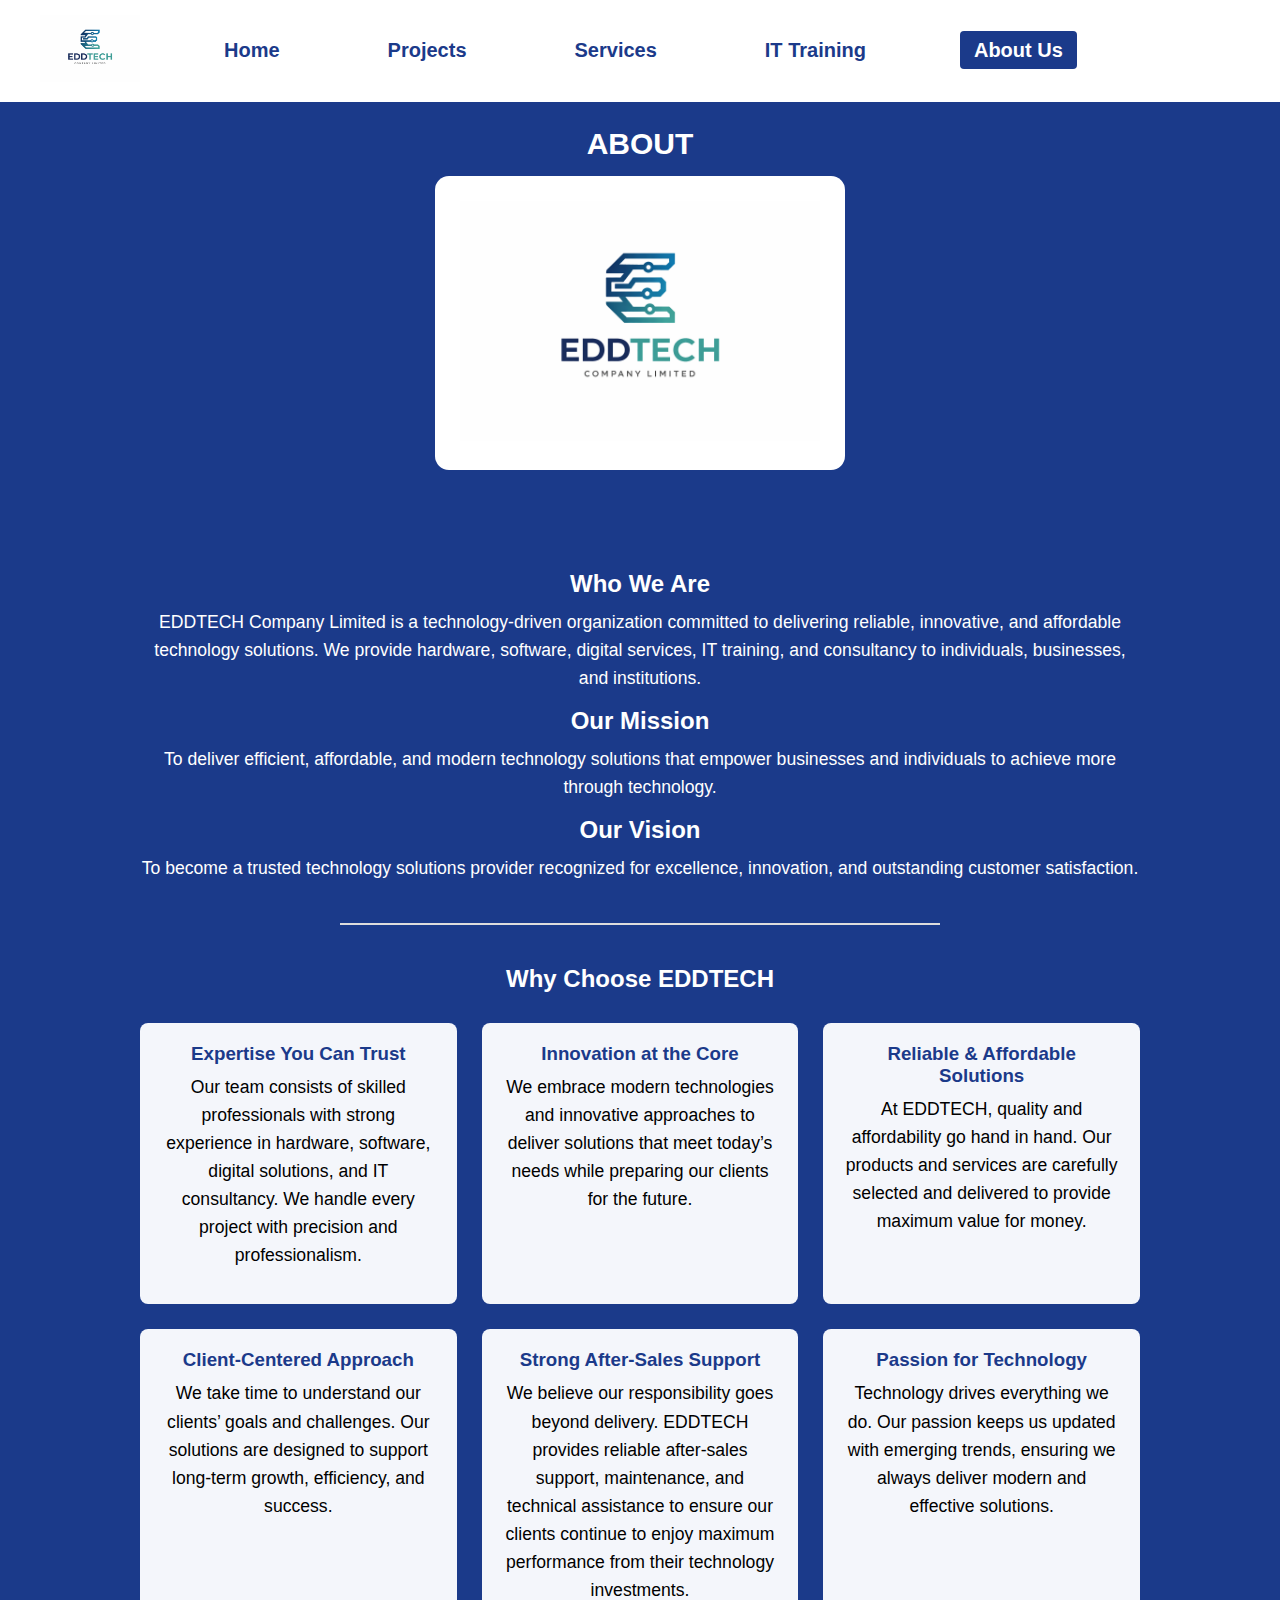
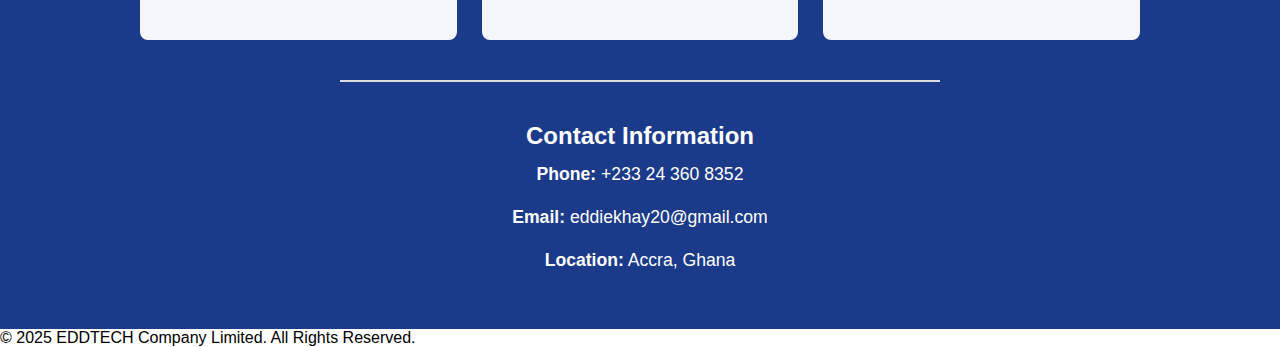
<file: about.html>
<!DOCTYPE html>
<html lang="en">
<head>
    <meta charset="UTF-8">
    <meta name="viewport" content="width=device-width, initial-scale=1.0">
    <title>About Us | EDDTECH</title>
    <link rel="stylesheet" href="style.css">
</head>
<body>

    <header class="header">
        <div class="logo">
            <img src="My Log.png" alt="EDDTECH Logo">
        </div>

        <nav class="nav">
            <ul>
        <li><a href="index.html">Home</a></li>
        <li><a href="projects.html">Projects</a></li>
        <li><a href="services.html">Services</a></li>
        <li><a href="training.html">IT Training</a></li>
        <li><a href="about.html" class="active">About Us</a></li>
    </ul>
        </nav>
    </header>

    
<section class="about-header">
    <h1>ABOUT</h1>

    <div class="about-logo-box">
        <img src="My Log.png" alt="EDDTECH Logo">
    </div>
</section>

    <section class="about-page">
        <div class="about-container">
            <div class="about-about">

            <h2>Who We Are</h2>
            <p>
                EDDTECH Company Limited is a technology-driven organization committed to
                delivering reliable, innovative, and affordable technology solutions.
                We provide hardware, software, digital services, IT training, and consultancy
                to individuals, businesses, and institutions.
            </p>

            <h2>Our Mission</h2>
            <p>
                To deliver efficient, affordable, and modern technology solutions that
                empower businesses and individuals to achieve more through technology.
            </p>

            <h2>Our Vision</h2>
            <p>
                To become a trusted technology solutions provider recognized for excellence,
                innovation, and outstanding customer satisfaction.
            </p>

            <hr>

            </div>

            <h2>Why Choose EDDTECH</h2>

            <div class="whyus-section">

                <div class="whyus-item">
                    <h3>Expertise You Can Trust</h3>
                    <p>
                        Our team consists of skilled professionals with strong experience
                        in hardware, software, digital solutions, and IT consultancy.
                        We handle every project with precision and professionalism.
                    </p>
                </div>

                <div class="whyus-item">
                    <h3>Innovation at the Core</h3>
                    <p>
                        We embrace modern technologies and innovative approaches to deliver
                        solutions that meet today’s needs while preparing our clients for
                        the future.
                    </p>
                </div>

                <div class="whyus-item">
                    <h3>Reliable & Affordable Solutions</h3>
                    <p>
                        At EDDTECH, quality and affordability go hand in hand. Our products
                        and services are carefully selected and delivered to provide
                        maximum value for money.
                    </p>
                </div>

                <div class="whyus-item">
                    <h3>Client-Centered Approach</h3>
                    <p>
                        We take time to understand our clients’ goals and challenges.
                        Our solutions are designed to support long-term growth,
                        efficiency, and success.
                    </p>
                </div>

                <div class="whyus-item">
                     <h3>Strong After-Sales Support</h3>
                     <p>
                        We believe our responsibility goes beyond delivery. EDDTECH provides
                        reliable after-sales support, maintenance, and technical assistance
                        to ensure our clients continue to enjoy maximum performance from
                        their technology investments.
                     </p>
                </div>

                <div class="whyus-item">
                    <h3>Passion for Technology</h3>
                    <p>
                        Technology drives everything we do. Our passion keeps us updated
                        with emerging trends, ensuring we always deliver modern and
                        effective solutions.
                    </p>
                </div>

                

            </div>

            <hr>

            <h2>Contact Information</h2>
            <p class="aboutp"><strong>Phone:</strong> +233 24 360 8352</p>
            <p class="aboutp"><strong>Email:</strong> eddiekhay20@gmail.com</p>
            <p class="aboutp"><strong>Location:</strong> Accra, Ghana</p>

        </div>
    </section>

    <footer class="footer">
        <p>&copy; 2025 EDDTECH Company Limited. All Rights Reserved.</p>
    </footer>

</body>
</html>
</file>
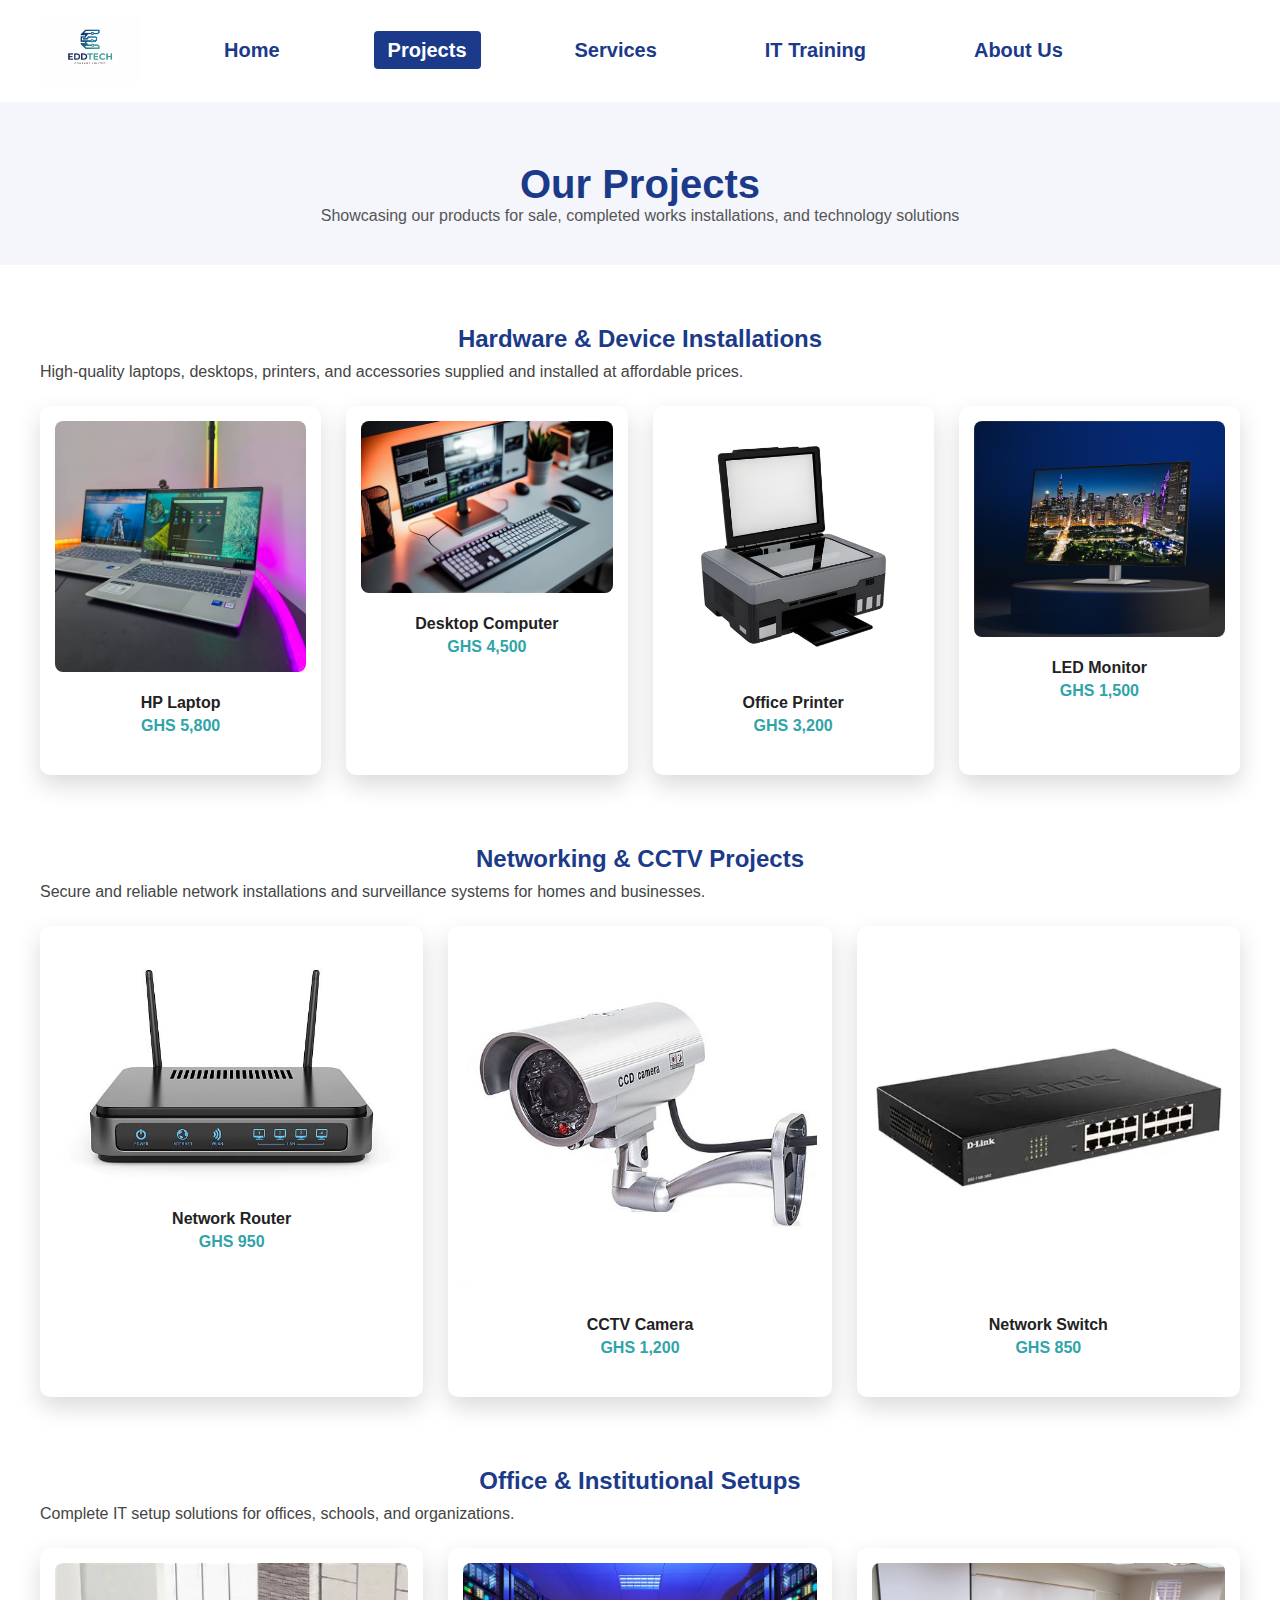
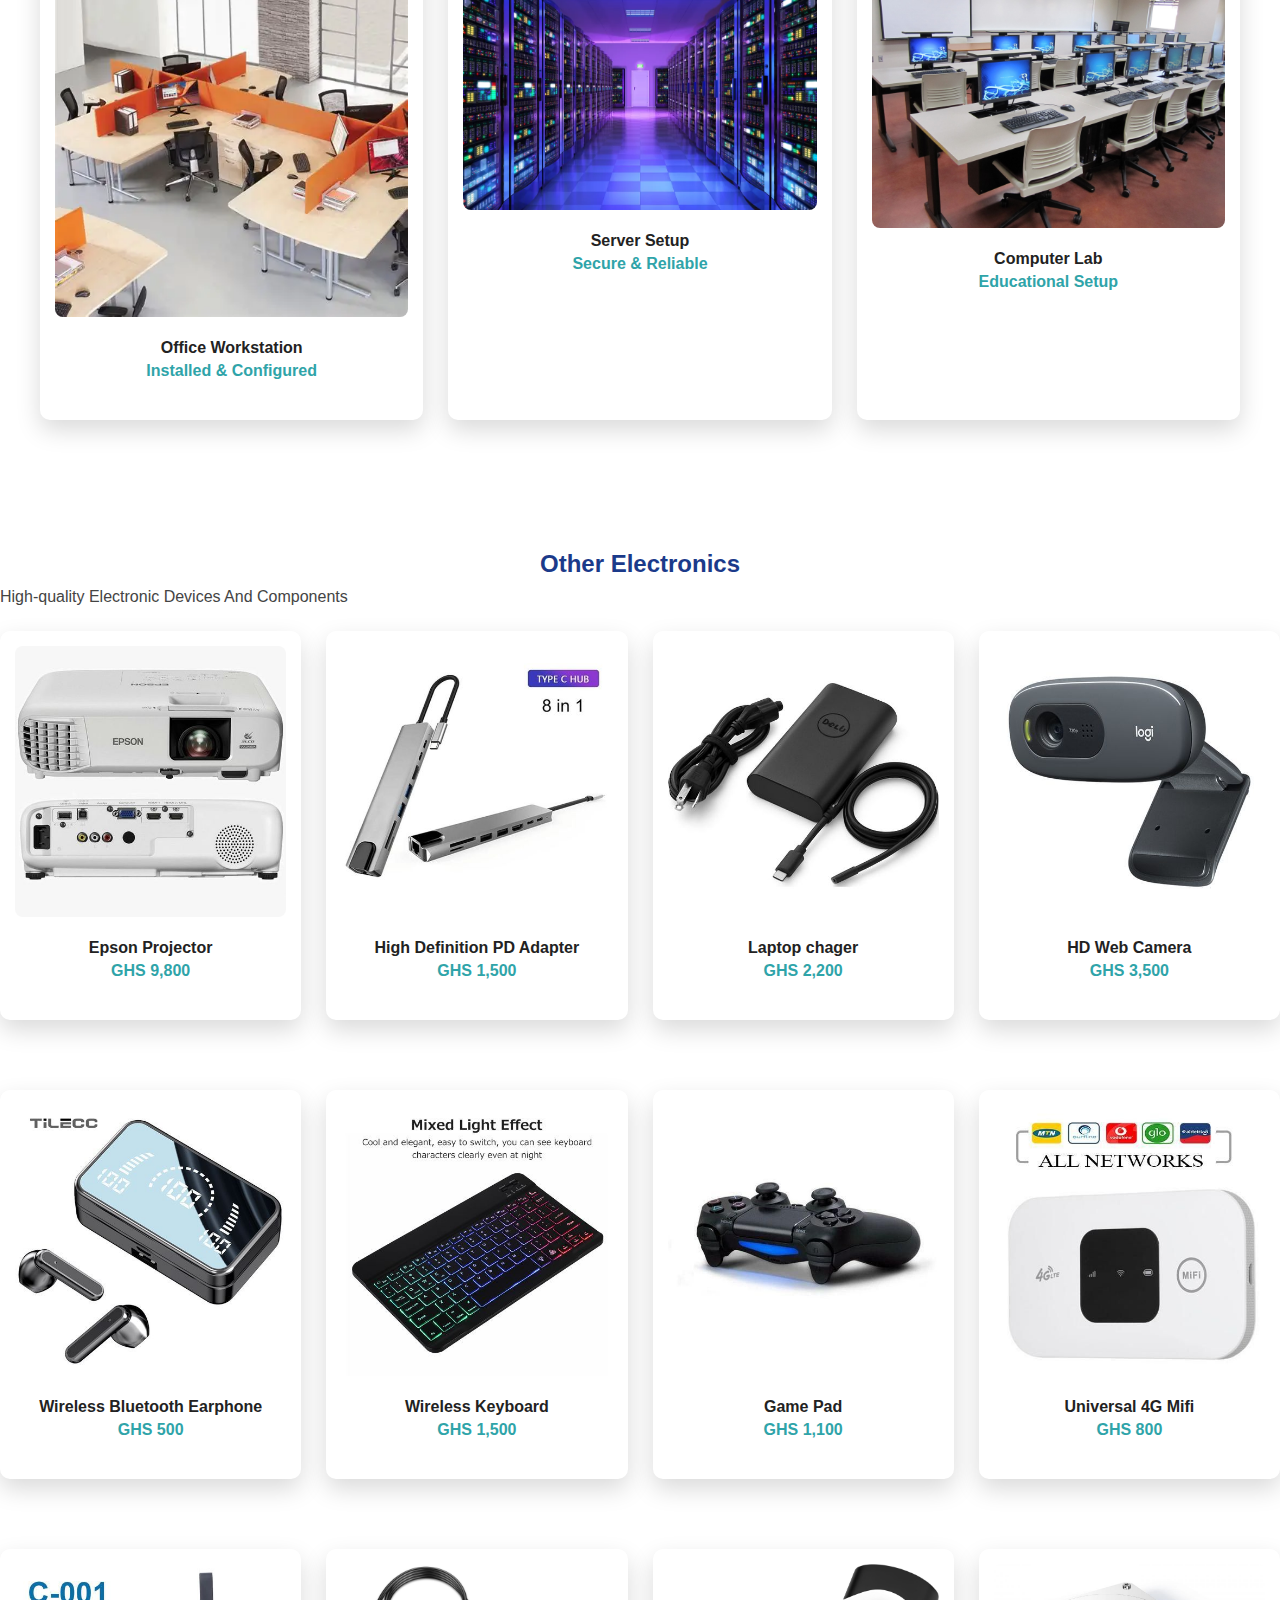
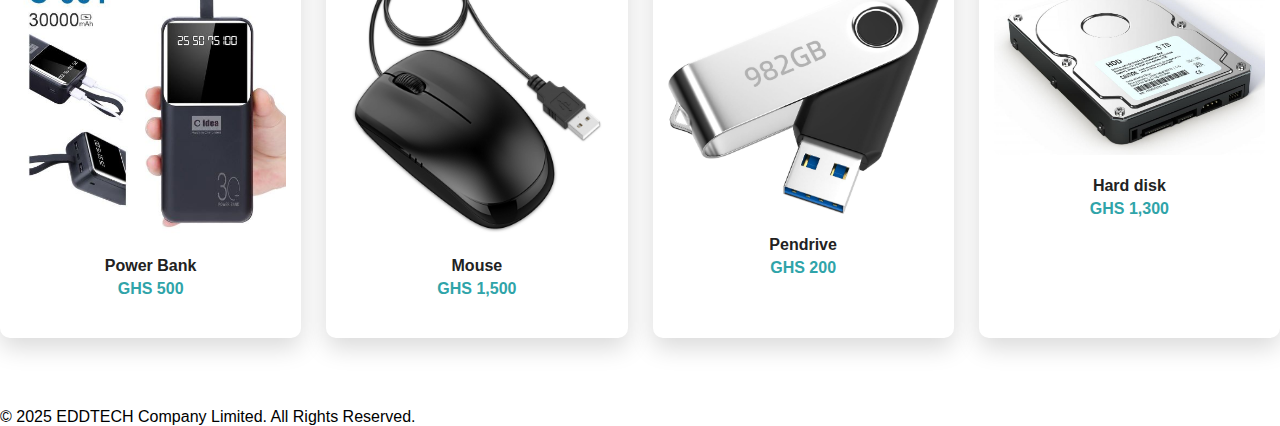
<file: projects.html>
<!DOCTYPE html>
<html lang="en">
<head>
    <meta charset="UTF-8">
    <meta name="viewport" content="width=device-width, initial-scale=1.0">
    <title>Projects | EDDTECH</title>
    <link rel="stylesheet" href="style.css">
</head>
<body>

<header class="header">
    <div class="logo">
        <img src="My Log.png" alt="EDDTECH Logo">
    </div>

    <nav class="nav">
        <ul>
        <li><a href="index.html">Home</a></li>
        <li><a href="projects.html"  class="active">Projects</a></li>
        <li><a href="services.html">Services</a></li>
        <li><a href="training.html">IT Training</a></li>
        <li><a href="about.html">About Us</a></li>
    </ul>
    </nav>
</header>

<section class="page-title">
    <h1>Our Projects</h1>
    <p>Showcasing our products for sale, completed works installations, and technology solutions</p>
</section>

<section class="projects">
    <div class="project-category">
        <h2>Hardware & Device Installations</h2>
        <p>High-quality laptops, desktops, printers, and accessories supplied and installed at affordable prices.</p>

        <div class="project-grid grid-4">
            <div class="project-item">
                <img src="Laptop12.jpeg" alt="Laptop">
                <h4>HP Laptop</h4>
                <p>GHS 5,800</p>
            </div>

            <div class="project-item">
                <img src="computer img 3.jpg" alt="Desktop">
                <h4>Desktop Computer</h4>
                <p>GHS 4,500</p>
            </div>

            <div class="project-item">
                <img src="Printer img 2.jpg" alt="Printer">
                <h4>Office Printer</h4>
                <p>GHS 3,200</p>
            </div>

            <div class="project-item">
                <img src="Monitor 4.jpg" alt="Monitor">
                <h4>LED Monitor</h4>
                <p>GHS 1,500</p>
            </div>
        </div>
    </div>

    <div class="project-category">
        <h2>Networking & CCTV Projects</h2>
        <p>Secure and reliable network installations and surveillance systems for homes and businesses.</p>

        <div class="project-grid grid-3">
            <div class="project-item">
                <img src="Router 1.jpg" alt="Router">
                <h4>Network Router</h4>
                <p>GHS 950</p>
            </div>

            <div class="project-item">
                <img src="cctv.jpg" alt="CCTV">
                <h4>CCTV Camera</h4>
                <p>GHS 1,200</p>
            </div>

            <div class="project-item">
                <img src="network switch.webp" alt="Switch">
                <h4>Network Switch</h4>
                <p>GHS 850</p>
            </div>
        </div>
    </div>

    <div class="project-category">
        <h2>Office & Institutional Setups</h2>
        <p>Complete IT setup solutions for offices, schools, and organizations.</p>

        <div class="project-grid grid-3">
            <div class="project-item">
                <img src="office i.webp" alt="Workstation">
                <h4>Office Workstation</h4>
                <p>Installed & Configured</p>
            </div>

            <div class="project-item">
                <img src="Server Setup.webp" alt="Server">
                <h4>Server Setup</h4>
                <p>Secure & Reliable</p>
            </div>

            <div class="project-item">
                <img src="lab.jpg" alt="Computer Lab">
                <h4>Computer Lab</h4>
                <p>Educational Setup</p>
            </div>
        </div>
    </div>

</section>

    <div class="project-category">
        <h2>Other Electronics</h2>
        <p>High-quality Electronic Devices And Components</p>

        <div class="project-grid grid-4">
            <div class="project-item">
                <img src="other a Epson Projector.jpg" alt="Laptop">
                <h4>Epson Projector</h4>
                <p>GHS 9,800</p>
            </div>

            <div class="project-item">
                <img src="other a High Definition PD Adapter.jpg" alt="Desktop">
                <h4>High Definition PD Adapter</h4>
                <p>GHS 1,500</p>
            </div>

            <div class="project-item">
                <img src="other a Laptop chager.jpg" alt="Printer">
                <h4>Laptop chager</h4>
                <p>GHS 2,200</p>
            </div>

            <div class="project-item">
                <img src="other a Logitech C270 HD Web Camera.jpg" alt="Monitor">
                <h4> HD Web Camera</h4>
                <p>GHS 3,500</p>
            </div>
        </div>
    </div>

     <div class="project-category">
        <div class="project-grid grid-4">
            <div class="project-item">
                <img src="other a TiLECC Wireless Bluetooth Earphone.jpg" alt="Laptop">
                <h4>Wireless Bluetooth Earphone</h4>
                <p>GHS 500</p>
            </div>

            <div class="project-item">
                <img src="other a Wireless Bluetooth Keyboard.jpg" alt="Desktop">
                <h4>Wireless Keyboard</h4>
                <p>GHS 1,500</p>
            </div>

            <div class="project-item">
                <img src="other j16.jpg" alt="Printer">
                <h4>Game Pad</h4>
                <p>GHS 1,100</p>
            </div>

            <div class="project-item">
                <img src="other aM8 Universal 4G Mifi.jpg" alt="Monitor">
                <h4> Universal 4G Mifi</h4>
                <p>GHS 800</p>
            </div>
        </div>
    </div>

    <div class="project-category">
        <div class="project-grid grid-4">
            <div class="project-item">
                <img src="other j5.jpg" alt="Laptop">
                <h4>Power Bank</h4>
                <p>GHS 500</p>
            </div>

            <div class="project-item">
                <img src="Others 5.jpg" alt="Desktop">
                <h4>Mouse</h4>
                <p>GHS 1,500</p>
            </div>

            <div class="project-item">
                <img src="Others8.jpg" alt="Printer">
                <h4>Pendrive</h4>
                <p>GHS 200</p>
            </div>

            <div class="project-item">
                <img src="Others 2.jpg" alt="Monitor">
                <h4>Hard disk</h4>
                <p>GHS 1,300</p>
            </div>
        </div>
    </div>

<footer class="footer">
    <p>&copy; 2025 EDDTECH Company Limited. All Rights Reserved.</p>
</footer>

</body>
</html>
</file>
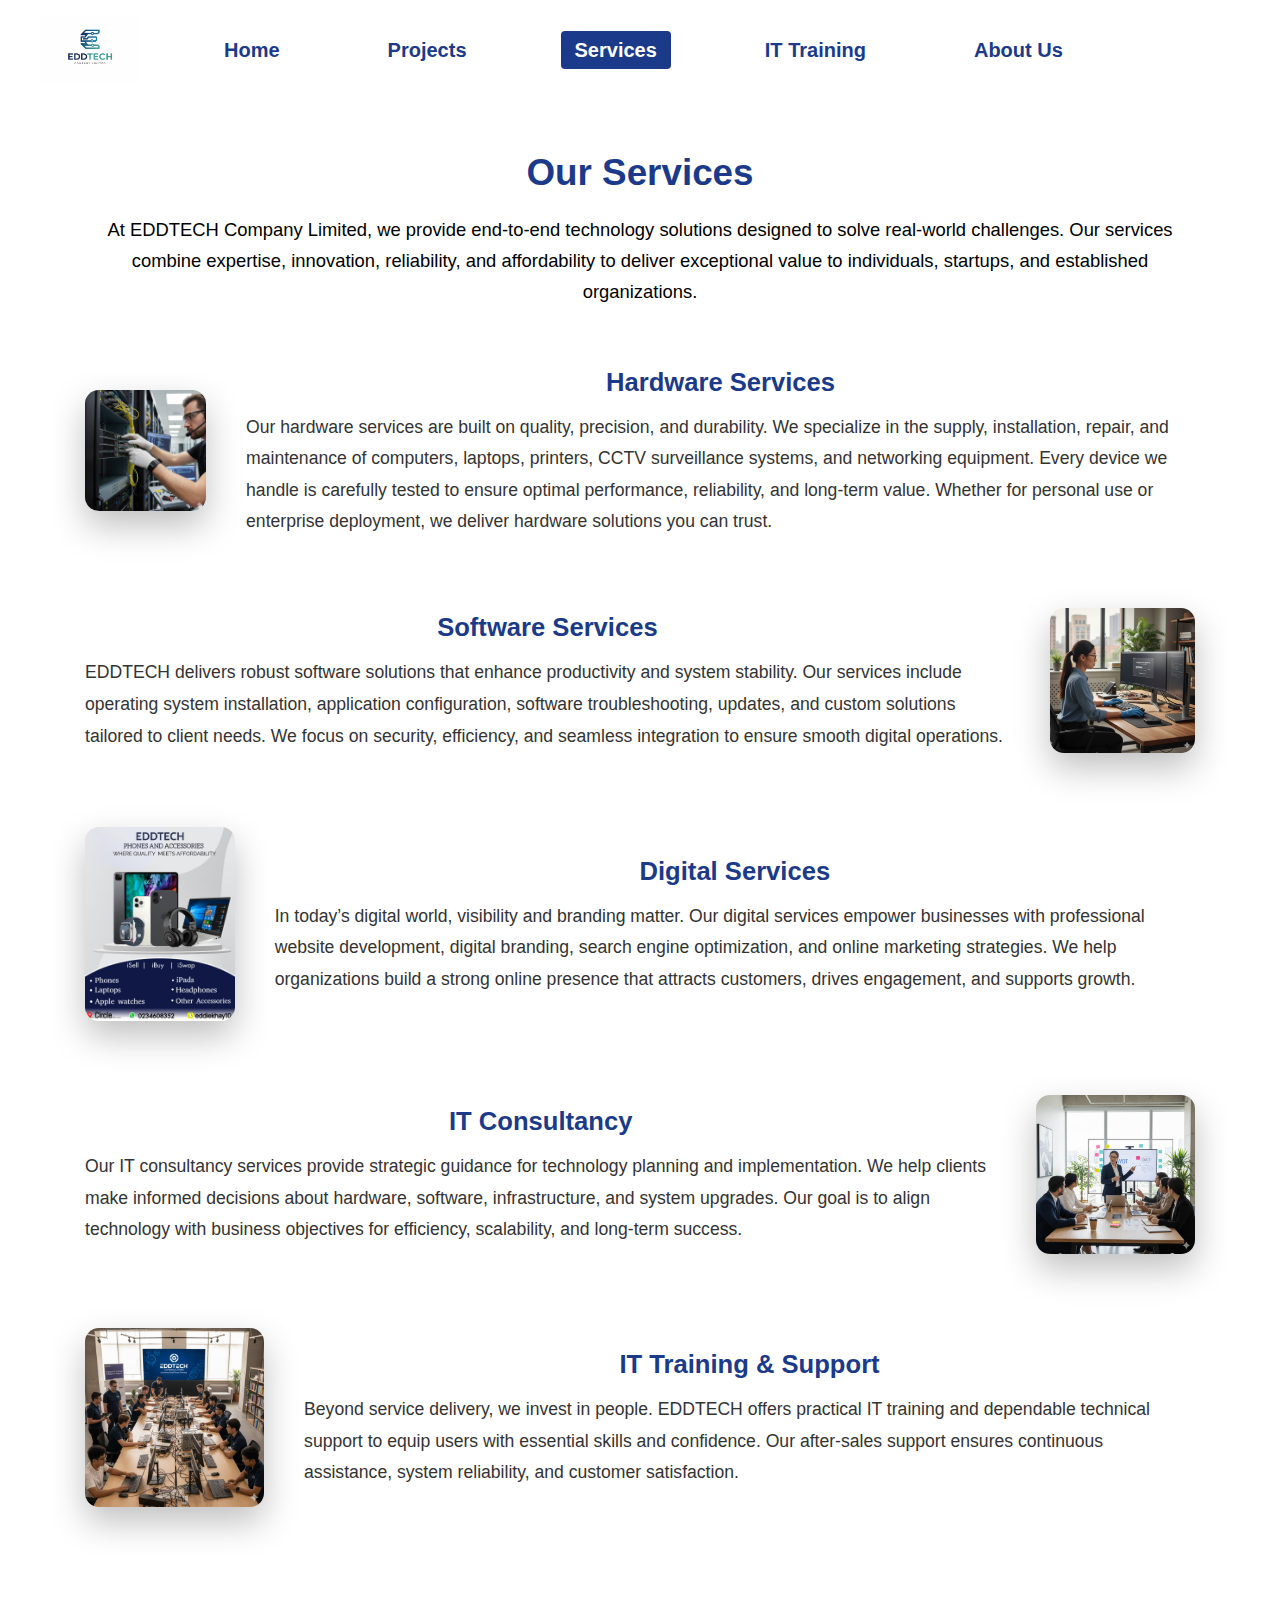
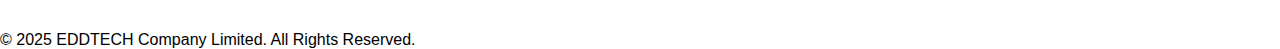
<file: services.html>
<!DOCTYPE html>
<html lang="en">
<head>
    <meta charset="UTF-8">
    <meta name="viewport" content="width=device-width, initial-scale=1.0">
    <title>Services | EDDTECH Company Limited</title>
    <link rel="stylesheet" href="style.css">
</head>
<body>

    <header class="header">
        <div class="logo">
            <img src="My Log.png" alt="EDDTECH Logo">
        </div>

        <nav class="nav">
            <ul>
                <li><a href="index.html">Home</a></li>
                <li><a href="projects.html">Projects</a></li>
                <li><a href="services.html" class="active">Services</a></li>
                <li><a href="training.html">IT Training</a></li>
                <li><a href="about.html">About Us</a></li>
            </ul>
        </nav>
    </header>

    <section class="services-page">
        <h1>Our Services</h1>
        <p class="services-intro">
            At EDDTECH Company Limited, we provide end-to-end technology solutions
            designed to solve real-world challenges. Our services combine expertise,
            innovation, reliability, and affordability to deliver exceptional value
            to individuals, startups, and established organizations.
        </p>

        <div class="service-section">
            <div class="service-image">
                <img src="hardware.jpg" alt="Hardware Services">
            </div>
            <div class="service-text">
                <h2>Hardware Services</h2>
                <p>
                    Our hardware services are built on quality, precision, and durability.
                    We specialize in the supply, installation, repair, and maintenance of
                    computers, laptops, printers, CCTV surveillance systems, and networking
                    equipment. Every device we handle is carefully tested to ensure optimal
                    performance, reliability, and long-term value. Whether for personal use
                    or enterprise deployment, we deliver hardware solutions you can trust.
                </p>
            </div>
        </div>

        <div class="service-section reverse">
            <div class="service-image">
                <img src="software.jpg" alt="Software Services">
            </div>
            <div class="service-text">
                <h2>Software Services</h2>
                <p>
                    EDDTECH delivers robust software solutions that enhance productivity
                    and system stability. Our services include operating system installation,
                    application configuration, software troubleshooting, updates, and
                    custom solutions tailored to client needs. We focus on security,
                    efficiency, and seamless integration to ensure smooth digital operations.
                </p>
            </div>
        </div>

        <div class="service-section">
            <div class="service-image">
                <img src="flyer.jpg" alt="Digital Services">
            </div>
            <div class="service-text">
                <h2>Digital Services</h2>
                <p>
                    In today’s digital world, visibility and branding matter. Our digital
                    services empower businesses with professional website development,
                    digital branding, search engine optimization, and online marketing
                    strategies. We help organizations build a strong online presence
                    that attracts customers, drives engagement, and supports growth.
                </p>
            </div>
        </div>

        <div class="service-section reverse">
            <div class="service-image">
                <img src="planning.jpg" alt="IT Consultancy">
            </div>
            <div class="service-text">
                <h2>IT Consultancy</h2>
                <p>
                    Our IT consultancy services provide strategic guidance for technology
                    planning and implementation. We help clients make informed decisions
                    about hardware, software, infrastructure, and system upgrades.
                    Our goal is to align technology with business objectives for
                    efficiency, scalability, and long-term success.
                </p>
            </div>
        </div>

        <div class="service-section">
            <div class="service-image">
                <img src="training.jpg" alt="IT Training and Support">
            </div>
            <div class="service-text">
                <h2>IT Training & Support</h2>
                <p>
                    Beyond service delivery, we invest in people. EDDTECH offers practical
                    IT training and dependable technical support to equip users with
                    essential skills and confidence. Our after-sales support ensures
                    continuous assistance, system reliability, and customer satisfaction.
                </p>
            </div>
        </div>

    </section>

    <footer class="footer">
        <p>&copy; 2025 EDDTECH Company Limited. All Rights Reserved.</p>
    </footer>

</body>
</html>
</file>
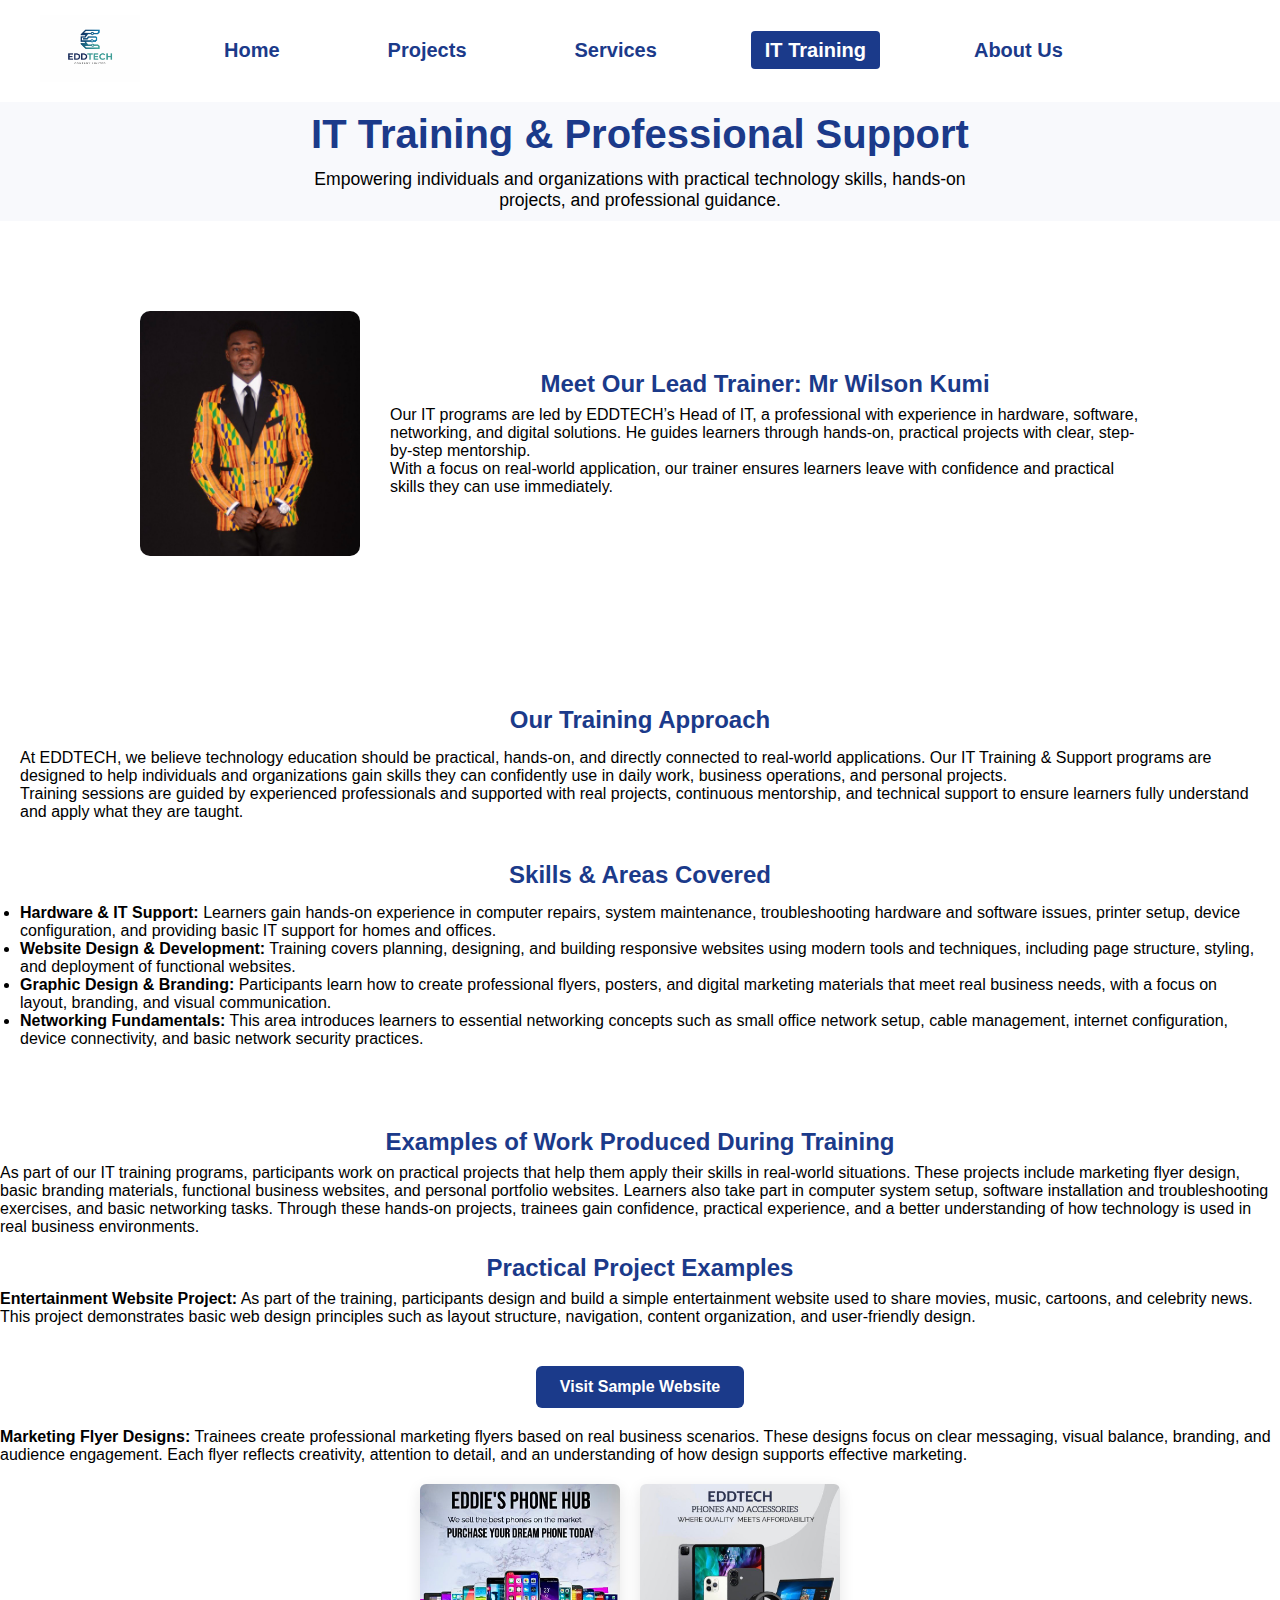
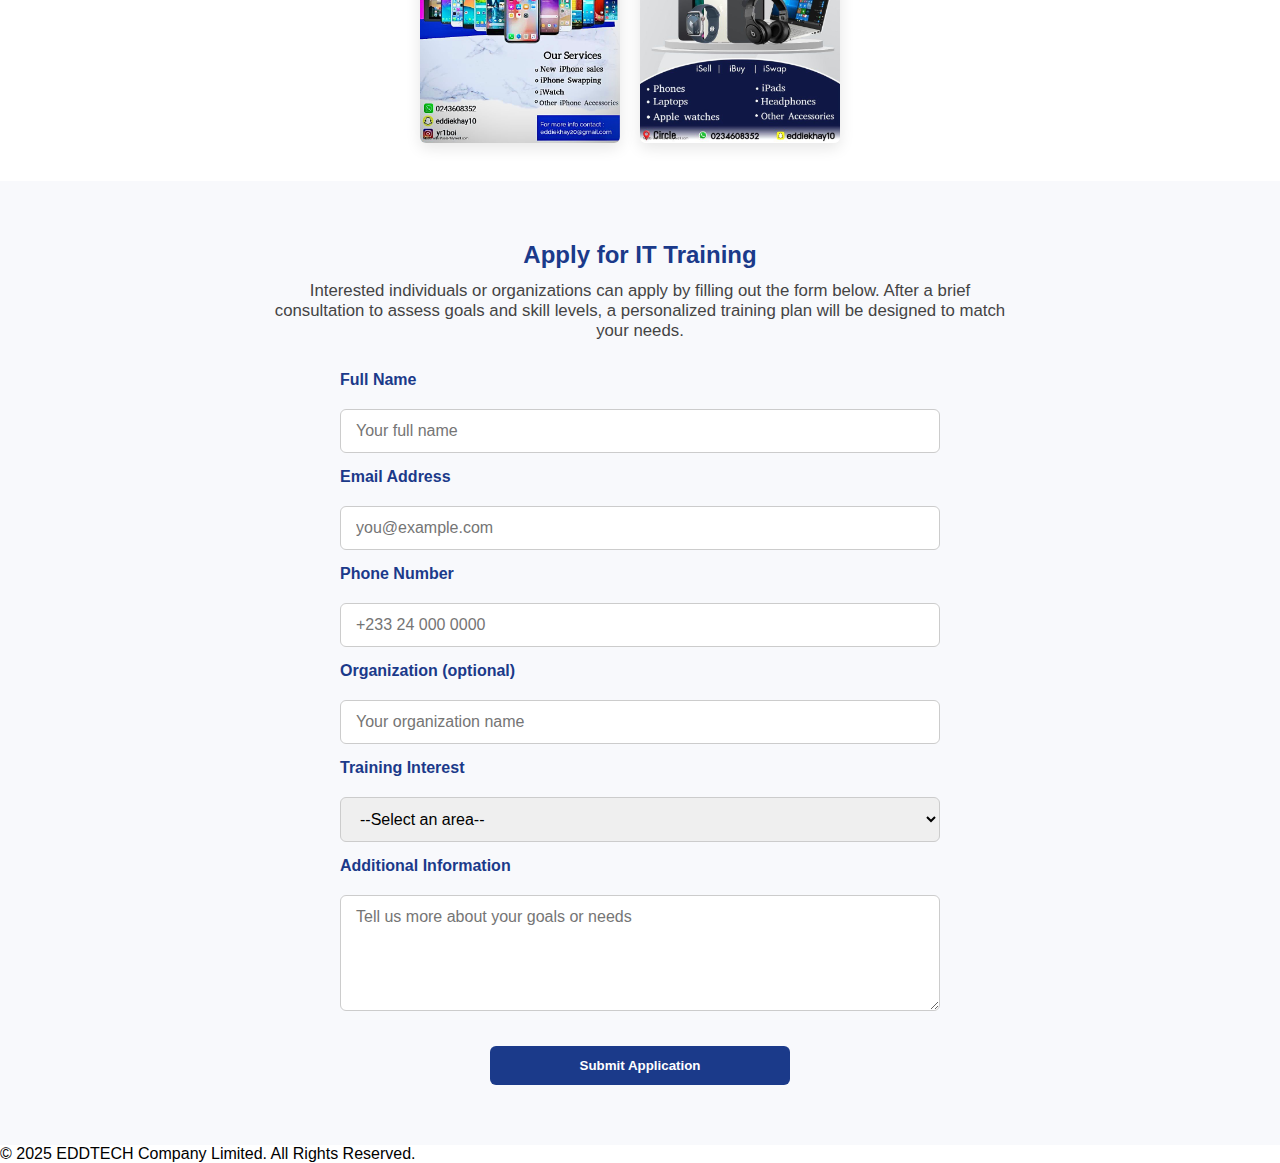
<file: training.html>
<!DOCTYPE html>
<html lang="en">
<head>
    <meta charset="UTF-8">
    <meta name="viewport" content="width=device-width, initial-scale=1.0">
    <title>IT Training & Professional Support | EDDTECH</title>
    <link rel="stylesheet" href="style.css">
</head>
<body>

    <header class="header">
        <div class="logo">
            <img src="My Log.png" alt="EDDTECH Logo">
        </div>

        <nav class="nav">
            <ul>
                <li><a href="index.html">Home</a></li>
                <li><a href="projects.html">Projects</a></li>
                <li><a href="services.html">Services</a></li>
                <li><a href="training.html" class="active">IT Training</a></li>
                <li><a href="about.html">About Us</a></li>
            </ul>
        </nav>
    </header>

    <section class="training-hero">
        <h1>IT Training & Professional Support</h1>
        <p>
            Empowering individuals and organizations with practical technology skills,
            hands-on projects, and professional guidance.
        </p>
    </section>

    <section class="trainer-section">
        <div class="trainer-container">
            <img src="Big Bro.jpg" alt="Head of IT Trainer">
            <div class="trainer-text">
                <h2>Meet Our Lead Trainer: Mr Wilson Kumi</h2>
                <p>
                    Our IT programs are led by EDDTECH’s Head of IT, a professional with experience
                    in hardware, software, networking, and digital solutions. He guides learners
                    through hands-on, practical projects with clear, step-by-step mentorship.
                </p>
                <p>
                    With a focus on real-world application, our trainer ensures learners
                    leave with confidence and practical skills they can use immediately.
                </p>
            </div>
        </div>
    </section>

<section class="training-overview">
    <div class="training-container">
        <h2>Our Training Approach</h2>

        <p>
            At EDDTECH, we believe technology education should be practical, hands-on, and directly
            connected to real-world applications. Our IT Training & Support programs are designed
            to help individuals and organizations gain skills they can confidently use in daily
            work, business operations, and personal projects.
        </p>

        <p>
            Training sessions are guided by experienced professionals and supported with real
            projects, continuous mentorship, and technical support to ensure learners fully
            understand and apply what they are taught.
        </p>

        <h2>Skills & Areas Covered</h2>
        <ul class="training-areas">
            <li>
                <strong>Hardware & IT Support:</strong>
                Learners gain hands-on experience in computer repairs, system maintenance,
                troubleshooting hardware and software issues, printer setup, device configuration,
                and providing basic IT support for homes and offices.
            </li>

            <li>
                <strong>Website Design & Development:</strong>
                Training covers planning, designing, and building responsive websites using
                modern tools and techniques, including page structure, styling, and deployment
                of functional websites.
            </li>

            <li>
                <strong>Graphic Design & Branding:</strong>
                Participants learn how to create professional flyers, posters, and digital
                marketing materials that meet real business needs, with a focus on layout,
                branding, and visual communication.
            </li>

            <li>
                <strong>Networking Fundamentals:</strong>
                This area introduces learners to essential networking concepts such as small
                office network setup, cable management, internet configuration, device
                connectivity, and basic network security practices.
            </li>
        </ul>
    </div>
</section>

    
<section class="training-examples">
    <h2>Examples of Work Produced During Training</h2>
    <p>
        As part of our IT training programs, participants work on practical projects that help them apply their skills in real-world situations. 
        These projects include marketing flyer design, basic branding materials, functional business websites, and personal portfolio websites. Learners also take part in computer system setup, software installation and troubleshooting exercises, and basic networking tasks.
         Through these hands-on projects, trainees gain confidence, practical experience, and a better understanding of how technology is used in real business environments.
    </p><br>

    <section class="training-examples">
    <div class="examples-container">
        <h2>Practical Project Examples</h2>

        <ul class="examples-list">

            <li>
                <strong>Entertainment Website Project:</strong>
                As part of the training, participants design and build a simple entertainment
                website used to share movies, music, cartoons, and celebrity news. This project
                demonstrates basic web design principles such as layout structure, navigation,
                content organization, and user-friendly design.
                
                <div class="website-link">
                    <a href="https://edwin2372.github.io/Mywebsite/" target="_blank" class="site-link">
                        Visit Sample Website
                    </a>
                </div>
            </li>

            <li>
                <strong>Marketing Flyer Designs:</strong>
                Trainees create professional marketing flyers based on real business scenarios.
                These designs focus on clear messaging, visual balance, branding, and audience
                engagement. Each flyer reflects creativity, attention to detail, and an
                understanding of how design supports effective marketing.<br>

                <div class="flyer-row">
                    <img src="WhatsApp Image 2025-09-23 at 3.15.28 AM.jpeg" alt="Business Flyer">
                    <img src="WhatsApp Image 2025-12-09 at 3.33.44 AM.jpeg" alt="Event Flyer">
                </div>
            </li><br>

        </ul>
    </div>
</section>

 
<section class="training-application">
    <h2>Apply for IT Training</h2>
    <p>
        Interested individuals or organizations can apply by filling out the form below. 
        After a brief consultation to assess goals and skill levels, a personalized training plan will be designed to match your needs.
    </p>

    <form action="#" method="post" class="application-form">
        
        <label for="name">Full Name</label>
        <input type="text" id="name" name="name" placeholder="Your full name" required>

        <label for="email">Email Address</label>
        <input type="email" id="email" name="email" placeholder="you@example.com" required>

        <label for="phone">Phone Number</label>
        <input type="tel" id="phone" name="phone" placeholder="+233 24 000 0000" required>

        <label for="organization">Organization (optional)</label>
        <input type="text" id="organization" name="organization" placeholder="Your organization name">

        <label for="interest">Training Interest</label>
        <select id="interest" name="interest" required>
            <option value="">--Select an area--</option>
            <option value="hardware">Hardware & IT Support</option>
            <option value="networking">Networking & Security</option>
            <option value="web-design">Website Design & Development</option>
            <option value="graphic-design">Graphic Design & Branding</option>
        </select>

        <label for="message">Additional Information</label>
        <textarea id="message" name="message" placeholder="Tell us more about your goals or needs" rows="5"></textarea>

        <button type="submit" class="btn">Submit Application</button>
    </form>
</section>

    <footer class="footer">
        <p>&copy; 2025 EDDTECH Company Limited. All Rights Reserved.</p>
    </footer>

</body>
</html>
</file>
<file: style.css>
* {
    margin: 0;
    padding: 0;
    box-sizing: border-box;
    font-family: Arial, sans-serif;
}

  .header {
    display: flex;
    align-items: center;
    gap: 70px;            
    padding: 15px 40px;
    font-size: 20px;
}


.logo img {
width: 100px;
}

.nav ul {
    list-style: none;
    display: flex;
    gap: 80px;
}

.nav ul li a {
    text-decoration: none;
    color: #1b3a8a;
    font-weight: bold;
    padding: 8px 14px;
    border-radius: 4px;
}

.nav ul li a:hover,
.nav ul li a.active {
    background-color: #1b3a8a;
    color: white;
}

.company-image-section {
    text-align: center;
    padding: 60px 20px;
  
}

.company-image-section h2 {
    color: #1b3a8a;
    font-size: 1.8rem;
}

.company-image-section img {
    width: 98%;
    height: auto;
    margin-bottom: 20px;
}

.company-image-section p {
    max-width: 700px;
    margin: 0 auto;
    font-size: 19px;
    line-height: 1.7;
    color: #333;
    margin-bottom: 20px;
}

.history-container,
.founder-container {
    display: flex;
    align-items: flex-start;   
    gap: 20px;                 
    max-width: 1190px;
    margin: 50px auto;
}

.history-image img,
.founder-image img {
    width: 200px;      
    height: auto;        
    border-radius: 0;   
    box-shadow: 0 10px 25px rgba(0,0,0,0.2);
}

.mainwebsite-link{
    color: #142c66;
}

.history-text,
.founder-text {
    flex: 1;          
}

@media (max-width: 800px) {
    .history-container,
    .founder-container {
        flex-direction: column;
       
    }

    .history-image img,
    .founder-image img {
        width: 90%;
        max-width: 300px;
        margin-bottom: 20px;
    }
}


.about-history {
    padding: 40px 20px;
    margin: 0 auto;
  
}

.about-history h2 {
    color: #1b3a8a;
    margin-bottom: 15px;
    text-align: center;
}

.about-founder h2 {
    color: #1b3a8a;
    margin-bottom: 15px;
}

.hero {
    background: url("images/hero.jpg") center/cover no-repeat;
    height: 400px;
    display: flex;
    align-items: center;
    justify-content: center;
    color: white;
    text-align: center;
}

.hero-content {
    background: #2b4ea7;
    padding: 40px;
    border-radius: 8px;
}

.hero h1 {
    font-size: 36px;
    margin-bottom: 15px;
}

.hero p {
    font-size: 18px;
    margin-bottom: 20px;
}

.about-image {
width: 40%;
height: 400px;
}

.btn {
    background-color: #3bb54a;
    color: white;
    padding: 12px 25px;
    text-decoration: none;
    font-weight: bold;
    border-radius: 5px;
}

.services-page {
    max-width: 1150px;
    margin: 0 auto;
    padding: 50px 20px;
    background-color: #ffffff;
}

.service-i{
     text-align: center;
    color: #1b3a8a;
    margin-bottom: 20px;
    margin-top: 50px;
}

.services-page h1 {
    text-align: center;
    color: #1b3a8a;
    margin-bottom: 20px;
    font-size: 2.3rem;
}

.services-intro {
    text-align: center;
    font-size: 1.15rem;
    margin-bottom: 60px;
    line-height: 1.7;
}

.service-section {
    display: flex;
    align-items: center;
    gap: 40px;
    margin-bottom: 70px;
}

.service-section.reverse {
    flex-direction: row-reverse;
}

.service-image img {
    width: 100%;
    max-width: 420px;
    height: auto;
    border-radius: 14px;
    box-shadow: 0 15px 35px rgba(0, 0, 0, 0.25);
    transition: transform 0.4s ease;
}

.service-image img:hover {
    transform: scale(1.05);
}

.service-text h2 {
    color: #1b3a8a;
    margin-bottom: 15px;
    font-size: 1.6rem;
    text-align: center;
}

.service-text p {
    font-size: 1.1rem;
    line-height: 1.8;
    color: #333;
}

@media (max-width: 850px) {
    .service-section,
    .service-section.reverse {
        flex-direction: column;
        text-align: center;
    }

    .service-image img {
        max-width: 100%;
    }
}


.services-preview {
    display: flex;
    justify-content: space-around;
    padding: 50px 40px;
}

.service-box {
    background: white;
    padding: 25px;
    width: 30%;
    text-align: center;
    border-radius: 6px;
    box-shadow: 0 2px 8px rgba(0,0,0,0.1);
}

.service-box h3 {
    margin-bottom: 10px;
    color: #1b3a8a;
}

.service-box p {
    font-size: 0.95rem;
}

.home-about {
    padding: 60px 40px;
    background-color: #ffffff;
}

.home-about-container {
    display: flex;
    gap: 40px;
    flex-wrap: wrap;
    align-items: center;
}

.home-about-text {
    flex: 1 1 400px;
}

.home-about-text h2,
.home-about-text h4 {
    color: #1b3a8a;
    margin-bottom: 10px;
}

.home-about-text p {
    line-height: 1.6;
    font-size: 1rem;
}

.home-about-image {
    flex: 1 1 400px;
}

.home-about-image img {
    width: 100%;
    border-radius: 8px;
}

.page-title {
    text-align: center;
    padding: 60px 20px 40px;
    background-color: #f4f6fb;
}

.page-title h1 {
    color: #1b3a8a;
    font-size: 2.5rem;
}

.page-title p {
    color: #555;
}

.projects {
    padding: 60px 40px;
}

.project-category {
    margin-bottom: 70px;
}

.project-category h2 {
    color: #1b3a8a;
    margin-bottom: 10px;
}

.project-category p {
    margin-bottom: 25px;
    color: #444;
}

.project-grid {
    display: grid;
    gap: 25px;
}

.grid-4 {
    grid-template-columns: repeat(4, 1fr);
}

.grid-3 {
    grid-template-columns: repeat(3, 1fr);
}

.project-item {
    background-color: #ffffff;
    padding: 15px;
    border-radius: 10px;
    text-align: center;
    box-shadow: 0 10px 25px rgba(0,0,0,0.15);
}

.project-item img {
    width: 100%;
    height:auto;
    object-fit: cover;
    border-radius: 8px;
    margin-bottom: 10px;
}

.project-item h4 {
    margin: 8px 0 5px;
    color: #222;
}

.project-item p {
    color: #2FA4A9;
    font-weight: 600;
}

@media (max-width: 900px) {
    .grid-4 {
        grid-template-columns: repeat(2, 1fr);
    }

    .grid-3 {
        grid-template-columns: repeat(1, 1fr);
    }
}

.training-hero {
    background: #f8f9fc;
    color: rgb(0, 0, 0);
    text-align: center;
    padding: 10px 20px;
}

.training-hero h1 {
    font-size: 2.5rem;
    margin-bottom: 12px;
    color: #1b3a8a;
}

.training-hero p {
    max-width: 700px;
    margin: auto;
    font-size: 1.1rem;
}

.training-overview {
    padding: 50px 20px;
    background: #ffffff;

}

.training-overview h2 {
    color: #1b3a8a;
    margin-bottom: 15px;
    margin-top: 40px;
}

.training-grid {
    display: grid;
    grid-template-columns: repeat(auto-fit, minmax(250px, 1fr));
    gap: 30px;
    max-width: 1100px;
    margin: 40px auto 0;
}

.training-card {
    background: white;
    border-radius: 10px;
    padding: 20px;
    box-shadow: 0 8px 20px rgba(0,0,0,0.1);
    text-align: center;
}

.training-areas{
    margin-bottom: 30px;
}

.training-card h3 {
    margin: 15px 0 10px;
}

.single-work-example {
    max-width: 600px;
    margin: 40px auto;
    background: white;
    padding: 30px;
    border-radius: 12px;
    box-shadow: 0 10px 25px rgba(0,0,0,0.12);
    text-align: center;
}

.single-work-example h3{
    color: #1b3a8a;
    margin-top: 30px;
}

.site-link {
    display: inline-block;
    margin-top: 20px;
    padding: 12px 24px;
    background: #1b3a8a;
    color: white;
    text-decoration: none;
    border-radius: 6px;
    font-weight: bold;
}

.site-link:hover {
    background: #142c66;
}

.training-flyers {
    padding: 60px 20px;
    background: #f1f4fb;
    text-align: center;
}

.flyer-gallery {
    display: grid;
    grid-template-columns: repeat(auto-fit, minmax(250px, 1fr));
    gap: 30px;
    max-width: 900px;
    margin: auto;
}

.flyer-item {
    background: white;
    padding: 20px;
    border-radius: 10px;
    box-shadow: 0 8px 20px rgba(0,0,0,0.12);
    text-align: center;
}

.flyer-item img {
    width: 100%;
    height: 250px;
    object-fit: cover;
    border-radius: 8px;
    margin-bottom: 12px;
}

.flyer-item h3,h2 {
    margin-bottom: 8px;
    color: #1b3a8a;
    text-align: center;
}

.trainer-container {
    display: flex;
    flex-wrap: wrap;
    max-width: 1000px;
    margin: 60px auto;
    gap: 30px;
    align-items: center;
}

.trainer-container img {
    width: 220px;
    border-radius: 10px;
}

.trainer-text {
    flex: 1;
}

.trainer-section{
    margin-top: 90px;
}

.example-item h3{
    color: #1b3a8a;
    text-align: center;
    font-size: 25px;
    margin-top:35px;
    margin-bottom: 10px;
}

.website-link {
    text-align: center;
    margin: 20px 0;
}

.flyer-row {
    display: flex;
    gap: 20px;
    margin-top: 20px;
    margin-left: 420px;
    margin-bottom: 20px;
}

.flyer-row img {
    width: 200px;
    height: auto;
    border-radius: 6px;
    box-shadow: 0 5px 15px rgba(0,0,0,0.1);
}


@media (max-width: 900px) {
    .training-grid, .flyer-gallery {
        grid-template-columns: repeat(1, 1fr);
    }

    .trainer-container {
        flex-direction: column;
        text-align: center;
        align-items: center;
    }

    .trainer-container img {
        margin-bottom: 20px;
    }
}

.about-header {
    background-color: #1b3a8a;
    padding: 25px 20px 50px;
    text-align: center;
    font-family: Helvetica;
}

.about-header h1 {
    color: #ffffff;
    font-size: 30px;
    margin-bottom: 15px;
}

.about-logo-box {
    display: inline-block;
    background-color: #ffffff;
    padding: 25px;
    border-radius: 14px;
   
}

.about-logo-box img {
    width: 360px;
    height: auto;
}


.about-page {
    padding: 40px 20px;
    background-color:#1b3a8a;
}

.about-container {
    max-width: 1000px;
    margin: 0 auto;
    text-align: center;
}

.aboutp{
     max-width: 1000px;
    margin: 0 auto;
    text-align: center;
    color: white;
}

.about-container h1 {
    color: #ffffff;
    margin-bottom: 25px;
}

.about-container h2 {
    color: #ffffff;
    margin-top: 10px;
    margin-bottom: 10px;
}

.about-about p{
    color: #ffffff;
}

.about-container h3 {
    color: #333;
    margin-bottom: 8px;
}

.about-container p {
    font-size: 1.1rem;
    line-height: 1.6;
    margin-bottom: 15px;
}

.about-container hr {
    margin: 40px auto;
    width: 60%;
    border: 1px solid #ddd;
}

.whyus-section {
    display: grid;
    grid-template-columns: repeat(auto-fit, minmax(250px, 1fr));
    gap: 25px;
    margin-top: 30px;
}

.whyus-item {
    background-color: #f4f6fb;
    padding: 20px;
    border-radius: 8px;
}

.whyus-item h3 {
    color: #1b3a8a;
}

@media (max-width: 600px) {
    .about-container p {
        font-size: 1rem;
    }
}


.training-application {
    padding: 60px 20px;
    background: #f8f9fc;
    text-align: center;
}

.training-application h2 {
    color: #1b3a8a;
    margin-bottom: 12px;
}

.training-application p {
    max-width: 750px;
    margin: 0 auto 30px;
    color: #444;
    font-size: 1.05rem;
}

.application-form {
    max-width: 600px;
    margin: auto;
    text-align: left;
    display: flex;
    flex-direction: column;
    gap: 15px;
}

.application-form label {
    font-weight: 600;
    margin-bottom: 5px;
    display: block;
    color: #1b3a8a;
}

.application-form input,
.application-form select,
.application-form textarea {
    width: 100%;
    padding: 12px 15px;
    border-radius: 6px;
    border: 1px solid #ccc;
    font-size: 1rem;
}

.application-form textarea {
    resize: vertical;
}

.application-form .btn {
    width: 50%;
    margin: 20px auto 0;
    background: #1b3a8a;
    color: white;
    border: none;
    padding: 12px 25px;
    border-radius: 6px;
    font-weight: bold;
    cursor: pointer;
}

.application-form .btn:hover {
    background: #142c66;
}

@media (max-width: 650px) {
    .application-form .btn {
        width: 100%;
    }
}
</file>
